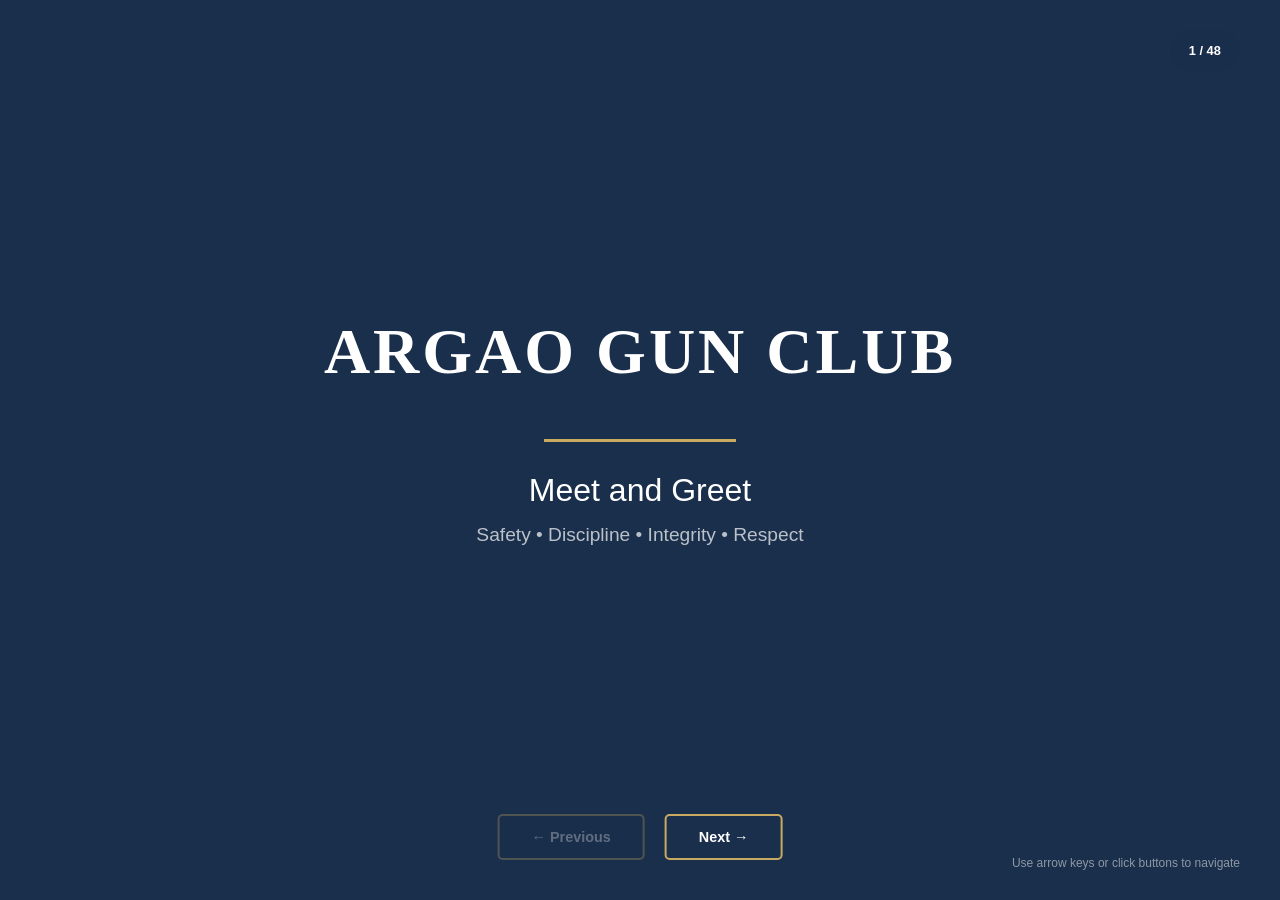
<file: index.html>
<!DOCTYPE html>
<html lang="en">
<head>
  <meta charset="UTF-8">
  <meta name="viewport" content="width=device-width, initial-scale=1.0">
  <title>Argao Gun Club - Meet and Greet</title>
  <link rel="stylesheet" href="css/styles.css">
</head>
<body>
  <!-- Progress Bar -->
  <div class="progress-bar" id="progressBar"></div>
  
  <!-- Slide Counter -->
  <div class="slide-counter" id="slideCounter">1 / 48</div>
  
  <!-- Presenter Mode Elements -->
  <div class="presenter-indicator">Presenter Mode</div>
  <button class="presenter-notes-toggle" id="notesToggle">Notes</button>
  <div class="presenter-notes-panel" id="notesPanel">
    <button class="close-notes">&times;</button>
    <h4>Presenter Notes</h4>
    <div id="notesContent"></div>
  </div>

  <!-- Slides Container -->
  <div class="presentation-container" id="slidesContainer">
    <!-- Slides are dynamically rendered by JavaScript -->
  </div>

  <!-- Navigation Controls -->
  <div class="nav-controls">
    <button class="nav-btn" id="prevBtn">&larr; Previous</button>
    <button class="nav-btn" id="nextBtn">Next &rarr;</button>
  </div>

  <!-- Keyboard Hint -->
  <div class="keyboard-hint">Use arrow keys or click buttons to navigate</div>

  <!-- Scripts -->
  <script src="data/slides.js"></script>
  <script src="data/presenter-notes.js"></script>
  <script src="js/presentation.js"></script>
</body>
</html>
</file>
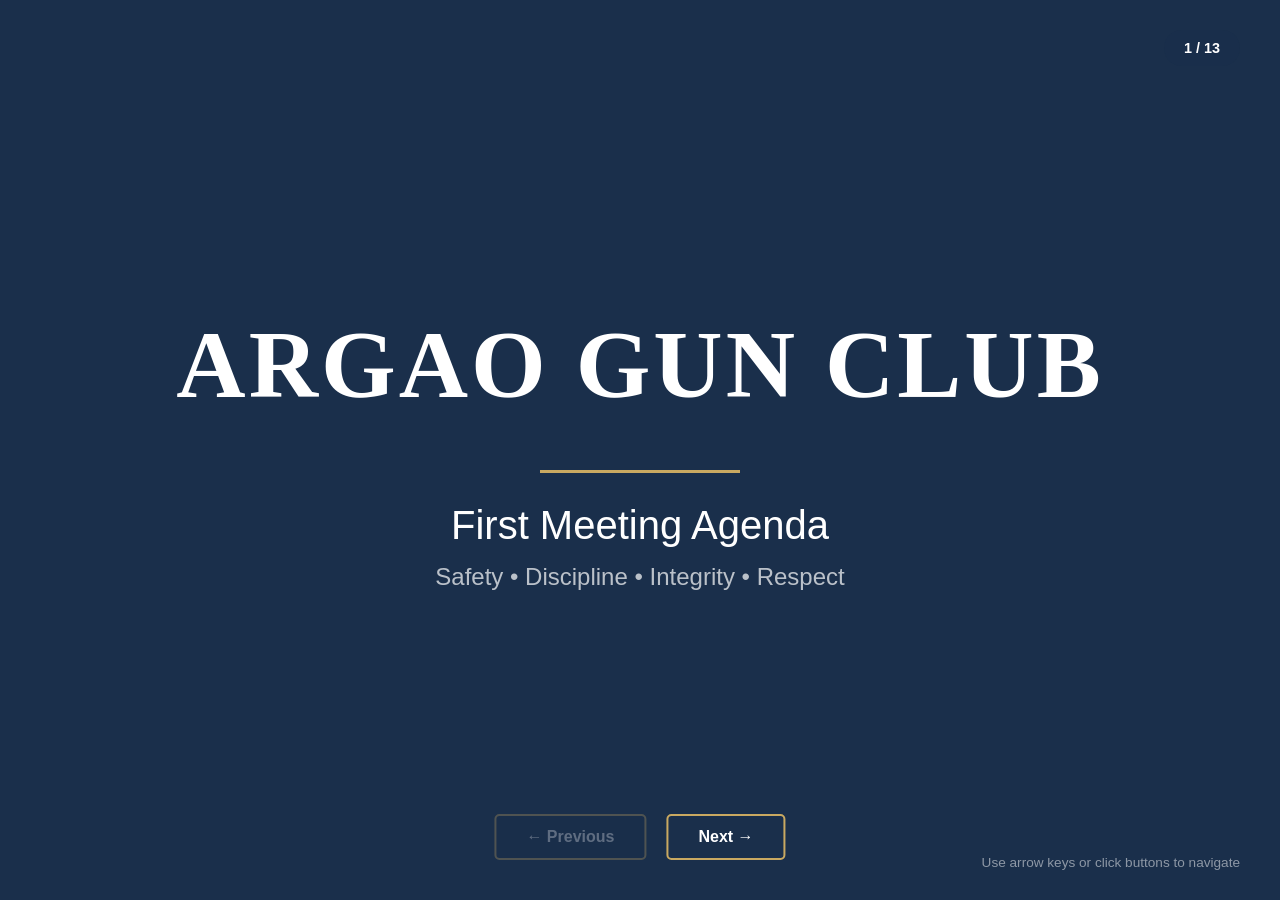
<file: argao-gun-club-presentation.html>
<!DOCTYPE html>
<html lang="en">
<head>
  <meta charset="UTF-8">
  <meta name="viewport" content="width=device-width, initial-scale=1.0">
  <title>Argao Gun Club - First Meeting Agenda</title>
  <style>
    * {
      margin: 0;
      padding: 0;
      box-sizing: border-box;
    }

    body {
      font-family: Arial, sans-serif;
      overflow: hidden;
      background: #1a2f4b;
    }

    .presentation-container {
      width: 100vw;
      height: 100vh;
      position: relative;
      display: flex;
      align-items: center;
      justify-content: center;
    }

    .slide {
      width: 100%;
      height: 100%;
      position: absolute;
      top: 0;
      left: 0;
      opacity: 0;
      transition: opacity 0.5s ease-in-out;
      pointer-events: none;
      display: flex;
      flex-direction: column;
      padding: 60px 80px;
    }

    .slide.active {
      opacity: 1;
      pointer-events: auto;
    }

    /* Title Slide */
    .slide.title-slide {
      background: #1a2f4b;
      align-items: center;
      justify-content: center;
      text-align: center;
    }

    .slide.title-slide h1 {
      font-size: 6rem;
      color: #ffffff;
      font-family: Georgia, serif;
      font-weight: 700;
      letter-spacing: 3px;
      margin-bottom: 20px;
    }

    .slide.title-slide .divider {
      width: 200px;
      height: 3px;
      background: #c9a961;
      margin: 30px auto;
    }

    .slide.title-slide .subtitle {
      font-size: 2.5rem;
      color: #ffffff;
      margin-bottom: 15px;
    }

    .slide.title-slide .tagline {
      font-size: 1.5rem;
      color: rgba(255, 255, 255, 0.7);
    }

    /* Content Slides */
    .slide.content-slide {
      background: #ffffff;
    }

    .slide-header {
      margin-bottom: 40px;
    }

    .slide-header h2 {
      font-size: 3rem;
      color: #1a2f4b;
      font-family: Georgia, serif;
      font-weight: 700;
      margin-bottom: 10px;
    }

    .slide-content {
      flex: 1;
      display: flex;
      flex-direction: column;
      justify-content: center;
    }

    .slide-content ul {
      list-style: none;
      padding: 0;
    }

    .slide-content li {
      position: relative;
      padding-left: 30px;
      margin-bottom: 18px;
      font-size: 1.3rem;
      line-height: 1.6;
      color: #333;
    }

    .slide-content li:before {
      content: "•";
      position: absolute;
      left: 0;
      color: #c9a961;
      font-weight: bold;
      font-size: 1.5rem;
    }

    .slide-content .intro-text {
      font-style: italic;
      color: #666;
      margin-bottom: 20px;
      font-size: 1.2rem;
    }

    .slide-content .center-text {
      text-align: center;
      font-size: 2rem;
      line-height: 1.8;
      color: #333;
    }

    .slide-footer {
      margin-top: auto;
      padding-top: 20px;
    }

    .duration {
      font-size: 1rem;
      color: #666;
      font-weight: 600;
    }

    /* Navigation */
    .nav-controls {
      position: fixed;
      bottom: 40px;
      left: 50%;
      transform: translateX(-50%);
      display: flex;
      gap: 20px;
      z-index: 1000;
    }

    .nav-btn {
      background: #1a2f4b;
      color: #ffffff;
      border: 2px solid #c9a961;
      padding: 12px 30px;
      font-size: 1rem;
      cursor: pointer;
      border-radius: 5px;
      transition: all 0.3s ease;
      font-weight: 600;
    }

    .nav-btn:hover {
      background: #c9a961;
      color: #1a2f4b;
      transform: translateY(-2px);
    }

    .nav-btn:disabled {
      opacity: 0.3;
      cursor: not-allowed;
      transform: none;
    }

    .slide-counter {
      position: fixed;
      top: 30px;
      right: 40px;
      background: rgba(26, 47, 75, 0.8);
      color: #ffffff;
      padding: 10px 20px;
      border-radius: 25px;
      font-size: 0.9rem;
      font-weight: 600;
      z-index: 1000;
    }

    /* Progress bar */
    .progress-bar {
      position: fixed;
      top: 0;
      left: 0;
      height: 4px;
      background: #c9a961;
      transition: width 0.3s ease;
      z-index: 1001;
    }

    /* Keyboard hint */
    .keyboard-hint {
      position: fixed;
      bottom: 30px;
      right: 40px;
      color: rgba(255, 255, 255, 0.5);
      font-size: 0.85rem;
      z-index: 1000;
    }

    .content-slide .keyboard-hint {
      color: rgba(0, 0, 0, 0.3);
    }

    /* Thank you slide */
    .slide.thank-you-slide {
      background: #1a2f4b;
      align-items: center;
      justify-content: center;
      text-align: center;
    }

    .slide.thank-you-slide h2 {
      font-size: 5rem;
      color: #ffffff;
      font-family: Georgia, serif;
      margin-bottom: 20px;
    }

    .slide.thank-you-slide .divider {
      width: 120px;
      height: 3px;
      background: #c9a961;
      margin: 40px auto;
    }

    .slide.thank-you-slide p {
      font-size: 2rem;
      color: #ffffff;
    }

    /* Responsive */
    @media (max-width: 1200px) {
      .slide {
        padding: 40px 50px;
      }
      
      .slide.title-slide h1 {
        font-size: 4rem;
      }
      
      .slide-header h2 {
        font-size: 2.5rem;
      }
      
      .slide-content li {
        font-size: 1.1rem;
      }
    }

    @media (max-width: 768px) {
      .slide {
        padding: 30px 30px;
      }
      
      .slide.title-slide h1 {
        font-size: 2.5rem;
      }
      
      .slide.title-slide .subtitle {
        font-size: 1.8rem;
      }
      
      .slide-header h2 {
        font-size: 2rem;
      }
      
      .slide-content li {
        font-size: 1rem;
        margin-bottom: 12px;
      }

      .nav-controls {
        bottom: 20px;
        gap: 10px;
      }

      .nav-btn {
        padding: 10px 20px;
        font-size: 0.9rem;
      }
    }
  </style>
</head>
<body>
  <div class="progress-bar" id="progressBar"></div>
  <div class="slide-counter" id="slideCounter">1 / 13</div>
  
  <div class="presentation-container">
    <!-- Slide 1: Title -->
    <div class="slide title-slide active" data-slide="1">
      <h1>ARGAO GUN CLUB</h1>
      <div class="divider"></div>
      <p class="subtitle">First Meeting Agenda</p>
      <p class="tagline">Safety • Discipline • Integrity • Respect</p>
    </div>

    <!-- Slide 2: Opening Prayer -->
    <div class="slide content-slide" data-slide="2">
      <div class="slide-header">
        <h2>1. Opening Prayer</h2>
      </div>
      <div class="slide-content">
        <p class="center-text">Invocation for safety, discipline, unity, and responsible conduct.</p>
      </div>
      <div class="slide-footer">
        <p class="duration">Duration: 5 minutes</p>
      </div>
    </div>

    <!-- Slide 3: Welcome & Opening Remarks -->
    <div class="slide content-slide" data-slide="3">
      <div class="slide-header">
        <h2>2. Welcome & Opening Remarks</h2>
      </div>
      <div class="slide-content">
        <ul>
          <li>Introduction of officers/organizers</li>
          <li>Purpose of the Club</li>
          <li>Core values: safety, integrity, respect, camaraderie, sportsmanship</li>
          <li>Emphasis on compliance with all Club policies and lawful firearm ownership</li>
        </ul>
      </div>
      <div class="slide-footer">
        <p class="duration">Duration: 10 minutes</p>
      </div>
    </div>

    <!-- Slide 4: Member Introductions -->
    <div class="slide content-slide" data-slide="4">
      <div class="slide-header">
        <h2>3. Member Introductions</h2>
      </div>
      <div class="slide-content">
        <ul>
          <li>Name, background, experience</li>
          <li>Encourage a respectful, beginner-friendly atmosphere</li>
        </ul>
      </div>
      <div class="slide-footer">
        <p class="duration">Duration: 10–15 minutes</p>
      </div>
    </div>

    <!-- Slide 5: Membership Guidelines -->
    <div class="slide content-slide" data-slide="5">
      <div class="slide-header">
        <h2>4. Presentation of Membership Guidelines</h2>
      </div>
      <div class="slide-content">
        <ul>
          <li>New membership process</li>
          <li>Probationary requirements (50% shoots, participation, conduct)</li>
          <li>Endorsement rules</li>
          <li>Requirements for full-fledged membership</li>
          <li>Returning/renewal rules</li>
          <li>Responsibilities of endorsers</li>
          <li>Attendance expectations and consequences for non-payment</li>
          <li>Clarification of dues and fees</li>
        </ul>
      </div>
      <div class="slide-footer">
        <p class="duration">Duration: 15 minutes</p>
      </div>
    </div>

    <!-- Slide 6: Code of Conduct -->
    <div class="slide content-slide" data-slide="6">
      <div class="slide-header">
        <h2>5. Code of Conduct Briefing</h2>
      </div>
      <div class="slide-content">
        <ul>
          <li>Core values and expected behavior</li>
          <li>Respect toward members, staff, and guests</li>
          <li>Confidentiality and integrity</li>
          <li>Prohibited acts (unsafe handling, harassment, vandalism, etc.)</li>
          <li>Disciplinary framework: Light, Serious, and Grave Offenses</li>
          <li>Mandatory acknowledgment by all members</li>
        </ul>
      </div>
      <div class="slide-footer">
        <p class="duration">Duration: 15–20 minutes</p>
      </div>
    </div>

    <!-- Slide 7: Firearm Safety -->
    <div class="slide content-slide" data-slide="7">
      <div class="slide-header">
        <h2>6. Firearm Safety Orientation</h2>
      </div>
      <div class="slide-content">
        <p class="intro-text">Led by Range Officer or qualified member:</p>
        <ul>
          <li>Four Cardinal Rules</li>
          <li>Range Officer authority and compliance</li>
          <li>Designated handling areas</li>
          <li>No alcohol/drugs policy</li>
          <li>Safe storage, transport, and emergency procedures</li>
          <li>Range etiquette aligned with the Code of Conduct</li>
        </ul>
      </div>
      <div class="slide-footer">
        <p class="duration">Duration: 20–30 minutes</p>
      </div>
    </div>

    <!-- Slide 8: Club Activities -->
    <div class="slide content-slide" data-slide="8">
      <div class="slide-header">
        <h2>7. Overview of Club Activities & Annual Expectations</h2>
      </div>
      <div class="slide-content">
        <ul>
          <li>Monthly shoots and probationary attendance requirements</li>
          <li>Practices (Tues–Sun schedule)</li>
          <li>Training sessions and skill development</li>
          <li>Competitions and events</li>
          <li>Community involvement and advocacy</li>
          <li>Updates on policies and legal changes</li>
        </ul>
      </div>
      <div class="slide-footer">
        <p class="duration">Duration: 15 minutes</p>
      </div>
    </div>

    <!-- Slide 9: Committees -->
    <div class="slide content-slide" data-slide="9">
      <div class="slide-header">
        <h2>8. Formation of Committees</h2>
      </div>
      <div class="slide-content">
        <ul>
          <li>Safety Committee</li>
          <li>Membership & Screening Committee</li>
          <li>Events & Logistics Committee</li>
          <li>Communications & Outreach Committee</li>
        </ul>
        <p class="intro-text" style="margin-top: 30px;">(Clarify responsibilities based on the Guidelines & Code)</p>
      </div>
      <div class="slide-footer">
        <p class="duration">Duration: 10–15 minutes</p>
      </div>
    </div>

    <!-- Slide 10: Administrative Matters -->
    <div class="slide content-slide" data-slide="10">
      <div class="slide-header">
        <h2>9. Administrative Matters</h2>
      </div>
      <div class="slide-content">
        <ul>
          <li>Submission of IDs and LTOPF</li>
          <li>Application forms and initial payments</li>
          <li>Attendance tracking</li>
          <li>Voting procedures for future membership approvals</li>
          <li>Next steps for probationary applicants</li>
        </ul>
      </div>
      <div class="slide-footer">
        <p class="duration">Duration: 10 minutes</p>
      </div>
    </div>

    <!-- Slide 11: Open Forum -->
    <div class="slide content-slide" data-slide="11">
      <div class="slide-header">
        <h2>10. Open Forum</h2>
      </div>
      <div class="slide-content">
        <ul>
          <li>Questions on the guidelines and code</li>
          <li>Suggestions for activities and practices</li>
          <li>Concerns or clarifications</li>
        </ul>
      </div>
      <div class="slide-footer">
        <p class="duration">Duration: 10 minutes</p>
      </div>
    </div>

    <!-- Slide 12: Closing Remarks -->
    <div class="slide content-slide" data-slide="12">
      <div class="slide-header">
        <h2>11. Closing Remarks & Next Steps</h2>
      </div>
      <div class="slide-content">
        <ul>
          <li>Summary of key agreements</li>
          <li>Reminders about safety, conduct, and compliance</li>
          <li>Next meeting date and upcoming shoots/practices</li>
        </ul>
      </div>
      <div class="slide-footer">
        <p class="duration">Duration: 5 minutes</p>
      </div>
    </div>

    <!-- Slide 13: Thank You -->
    <div class="slide thank-you-slide" data-slide="13">
      <h2>Thank You</h2>
      <div class="divider"></div>
      <p>Building a Safe and Responsible Community</p>
    </div>
  </div>

  <div class="nav-controls">
    <button class="nav-btn" id="prevBtn" onclick="previousSlide()">← Previous</button>
    <button class="nav-btn" id="nextBtn" onclick="nextSlide()">Next →</button>
  </div>

  <div class="keyboard-hint">Use arrow keys or click buttons to navigate</div>

  <script>
    let currentSlide = 1;
    const totalSlides = 13;

    function showSlide(n) {
      const slides = document.querySelectorAll('.slide');
      const prevBtn = document.getElementById('prevBtn');
      const nextBtn = document.getElementById('nextBtn');
      const counter = document.getElementById('slideCounter');
      const progressBar = document.getElementById('progressBar');

      if (n > totalSlides) currentSlide = totalSlides;
      if (n < 1) currentSlide = 1;
      else currentSlide = n;

      slides.forEach(slide => slide.classList.remove('active'));
      slides[currentSlide - 1].classList.add('active');

      prevBtn.disabled = currentSlide === 1;
      nextBtn.disabled = currentSlide === totalSlides;

      counter.textContent = `${currentSlide} / ${totalSlides}`;
      
      const progress = ((currentSlide - 1) / (totalSlides - 1)) * 100;
      progressBar.style.width = progress + '%';
    }

    function nextSlide() {
      showSlide(currentSlide + 1);
    }

    function previousSlide() {
      showSlide(currentSlide - 1);
    }

    // Keyboard navigation
    document.addEventListener('keydown', (e) => {
      if (e.key === 'ArrowRight' || e.key === ' ') {
        e.preventDefault();
        nextSlide();
      } else if (e.key === 'ArrowLeft') {
        e.preventDefault();
        previousSlide();
      } else if (e.key === 'Home') {
        e.preventDefault();
        showSlide(1);
      } else if (e.key === 'End') {
        e.preventDefault();
        showSlide(totalSlides);
      }
    });

    // Touch/swipe support
    let touchStartX = 0;
    let touchEndX = 0;

    document.addEventListener('touchstart', (e) => {
      touchStartX = e.changedTouches[0].screenX;
    });

    document.addEventListener('touchend', (e) => {
      touchEndX = e.changedTouches[0].screenX;
      handleSwipe();
    });

    function handleSwipe() {
      if (touchEndX < touchStartX - 50) nextSlide();
      if (touchEndX > touchStartX + 50) previousSlide();
    }

    // Initialize
    showSlide(1);
  </script>
</body>
</html>
</file>
<file: css/styles.css>
/* Base Styles */
* {
  margin: 0;
  padding: 0;
  box-sizing: border-box;
}

body {
  font-family: Arial, sans-serif;
  overflow: hidden;
  background: #1a2f4b;
}

.presentation-container {
  width: 100vw;
  height: 100vh;
  position: relative;
  display: flex;
  align-items: center;
  justify-content: center;
}

/* Slide Base */
.slide {
  width: 100%;
  height: 100%;
  position: absolute;
  top: 0;
  left: 0;
  opacity: 0;
  transition: opacity 0.5s ease-in-out;
  pointer-events: none;
  display: flex;
  flex-direction: column;
  padding: 60px 80px 100px 80px;
}

.slide.active {
  opacity: 1;
  pointer-events: auto;
}

/* Title Slide */
.slide.title-slide {
  background: #1a2f4b;
  align-items: center;
  justify-content: center;
  text-align: center;
}

.slide.title-slide h1 {
  font-size: clamp(2.5rem, 5vw, 8rem);
  color: #ffffff;
  font-family: Georgia, serif;
  font-weight: 700;
  letter-spacing: 3px;
  margin-bottom: 20px;
}

.slide.title-slide .divider {
  width: clamp(150px, 15vw, 300px);
  height: 3px;
  background: #c9a961;
  margin: 30px auto;
}

.slide.title-slide .subtitle {
  font-size: clamp(1.5rem, 2.5vw, 4rem);
  color: #ffffff;
  margin-bottom: 15px;
}

.slide.title-slide .tagline {
  font-size: clamp(1rem, 1.5vw, 2.5rem);
  color: rgba(255, 255, 255, 0.7);
}

/* Content Slides */
.slide.content-slide {
  background: #ffffff;
}

.slide-header {
  margin-bottom: 40px;
}

.slide-header h2 {
  font-size: clamp(1.8rem, 3vw, 5rem);
  color: #1a2f4b;
  font-family: Georgia, serif;
  font-weight: 700;
  margin-bottom: 10px;
}

.slide-content {
  flex: 1;
  display: flex;
  flex-direction: column;
  justify-content: flex-start;
  overflow-y: auto;
  padding-bottom: 20px;
  padding-right: 10px;
}

/* Scrollbar styling */
.slide-content::-webkit-scrollbar {
  width: 8px;
}

.slide-content::-webkit-scrollbar-track {
  background: #f1f1f1;
  border-radius: 4px;
}

.slide-content::-webkit-scrollbar-thumb {
  background: #c9a961;
  border-radius: 4px;
}

.slide-content::-webkit-scrollbar-thumb:hover {
  background: #1a2f4b;
}

.slide-content ul {
  list-style: none;
  padding: 0;
}

.slide-content li {
  position: relative;
  padding-left: clamp(20px, 2vw, 40px);
  margin-bottom: clamp(12px, 1.5vw, 24px);
  font-size: clamp(1rem, 1.4vw, 2.2rem);
  line-height: 1.6;
  color: #333;
}

.slide-content li:before {
  content: "•";
  position: absolute;
  left: 0;
  color: #c9a961;
  font-weight: bold;
  font-size: clamp(1.2rem, 1.6vw, 2.5rem);
}

/* Nested lists */
.slide-content ul ul {
  margin-top: 10px;
  margin-left: 20px;
}

.slide-content ul ul li {
  font-size: clamp(0.9rem, 1.2vw, 1.8rem);
  margin-bottom: clamp(8px, 1vw, 16px);
}

.slide-content .intro-text {
  font-style: italic;
  color: #666;
  margin-bottom: 20px;
  font-size: clamp(1rem, 1.3vw, 2rem);
}

.slide-content .center-text {
  text-align: center;
  font-size: clamp(1.5rem, 2vw, 3.5rem);
  line-height: 1.8;
  color: #333;
}

.slide-footer {
  margin-top: auto;
  padding-top: 20px;
}

.duration {
  font-size: clamp(0.9rem, 1.1vw, 1.8rem);
  color: #666;
  font-weight: 600;
}

/* Navigation */
.nav-controls {
  position: fixed;
  bottom: 40px;
  left: 50%;
  transform: translateX(-50%);
  display: flex;
  gap: 20px;
  z-index: 1000;
}

.nav-btn {
  background: #1a2f4b;
  color: #ffffff;
  border: 2px solid #c9a961;
  padding: clamp(10px, 1vw, 16px) clamp(20px, 2.5vw, 40px);
  font-size: clamp(0.9rem, 1.1vw, 1.6rem);
  cursor: pointer;
  border-radius: 5px;
  transition: all 0.3s ease;
  font-weight: 600;
}

.nav-btn:hover {
  background: #c9a961;
  color: #1a2f4b;
  transform: translateY(-2px);
}

.nav-btn:disabled {
  opacity: 0.3;
  cursor: not-allowed;
  transform: none;
}

.slide-counter {
  position: fixed;
  top: 30px;
  right: 40px;
  background: rgba(26, 47, 75, 0.8);
  color: #ffffff;
  padding: clamp(8px, 1vw, 14px) clamp(16px, 1.5vw, 28px);
  border-radius: 25px;
  font-size: clamp(0.8rem, 1vw, 1.5rem);
  font-weight: 600;
  z-index: 1000;
}

/* Progress bar */
.progress-bar {
  position: fixed;
  top: 0;
  left: 0;
  height: 4px;
  background: #c9a961;
  transition: width 0.3s ease;
  z-index: 1001;
}

/* Keyboard hint */
.keyboard-hint {
  position: fixed;
  bottom: 30px;
  right: 40px;
  color: rgba(255, 255, 255, 0.5);
  font-size: clamp(0.75rem, 0.9vw, 1.4rem);
  z-index: 1000;
}

.content-slide .keyboard-hint {
  color: rgba(0, 0, 0, 0.3);
}

/* Presenter Notes */
.presenter-notes-toggle {
  position: fixed;
  bottom: 30px;
  left: 40px;
  background: #1a2f4b;
  color: #ffffff;
  border: 2px solid #c9a961;
  padding: 10px 16px;
  font-size: 0.9rem;
  cursor: pointer;
  border-radius: 5px;
  z-index: 1001;
  display: none;
}

.presenter-notes-toggle:hover {
  background: #c9a961;
  color: #1a2f4b;
}

.presenter-mode .presenter-notes-toggle {
  display: block;
}

.presenter-notes-panel {
  position: fixed;
  bottom: 80px;
  left: 40px;
  width: 400px;
  max-height: 300px;
  background: rgba(26, 47, 75, 0.95);
  color: #ffffff;
  border: 2px solid #c9a961;
  border-radius: 8px;
  padding: 20px;
  z-index: 1002;
  display: none;
  overflow-y: auto;
  box-shadow: 0 4px 20px rgba(0, 0, 0, 0.3);
}

.presenter-notes-panel.visible {
  display: block;
}

.presenter-notes-panel h4 {
  color: #c9a961;
  margin-bottom: 12px;
  font-size: 1rem;
  border-bottom: 1px solid rgba(201, 169, 97, 0.3);
  padding-bottom: 8px;
}

.presenter-notes-panel p {
  font-size: 0.9rem;
  line-height: 1.6;
  margin-bottom: 8px;
}

.presenter-notes-panel ul {
  margin: 0;
  padding-left: 20px;
}

.presenter-notes-panel li {
  font-size: 0.85rem;
  line-height: 1.5;
  margin-bottom: 6px;
}

.presenter-notes-panel .close-notes {
  position: absolute;
  top: 10px;
  right: 10px;
  background: none;
  border: none;
  color: #c9a961;
  font-size: 1.2rem;
  cursor: pointer;
}

.presenter-indicator {
  position: fixed;
  top: 30px;
  left: 40px;
  background: #c9a961;
  color: #1a2f4b;
  padding: 6px 12px;
  border-radius: 4px;
  font-size: 0.75rem;
  font-weight: 700;
  text-transform: uppercase;
  z-index: 1000;
  display: none;
}

.presenter-mode .presenter-indicator {
  display: block;
}

/* Thank you slide */
.slide.thank-you-slide {
  background: #1a2f4b;
  align-items: center;
  justify-content: center;
  text-align: center;
}

.slide.thank-you-slide h2 {
  font-size: clamp(3rem, 5vw, 8rem);
  color: #ffffff;
  font-family: Georgia, serif;
  margin-bottom: 20px;
}

.slide.thank-you-slide .divider {
  width: clamp(100px, 10vw, 200px);
  height: 3px;
  background: #c9a961;
  margin: 40px auto;
}

.slide.thank-you-slide p {
  font-size: clamp(1.5rem, 2vw, 3.5rem);
  color: #ffffff;
}

/* Responsive */
@media (max-width: 1200px) {
  .slide {
    padding: 40px 50px;
  }
}

@media (max-width: 768px) {
  .slide {
    padding: 30px 30px;
  }
  
  .slide.title-slide h1 {
    font-size: 2.5rem;
  }
  
  .slide.title-slide .subtitle {
    font-size: 1.8rem;
  }
  
  .slide-header h2 {
    font-size: 2rem;
  }
  
  .slide-content li {
    font-size: 1rem;
    margin-bottom: 12px;
  }

  .nav-controls {
    bottom: 20px;
    gap: 10px;
  }

  .nav-btn {
    padding: 10px 20px;
    font-size: 0.9rem;
  }

  .keyboard-hint {
    display: none;
  }

  .slide-counter {
    top: 10px;
    right: 15px;
    padding: 6px 12px;
    font-size: 0.75rem;
  }

  .presenter-notes-panel {
    width: calc(100% - 40px);
    left: 20px;
    bottom: 70px;
    max-height: 200px;
  }

  .presenter-notes-toggle {
    left: 20px;
    bottom: 20px;
    padding: 8px 12px;
    font-size: 0.8rem;
  }

  .presenter-indicator {
    left: 15px;
    top: 10px;
    font-size: 0.65rem;
  }
}

/* Mobile landscape */
@media (max-height: 500px) {
  .slide {
    padding: 60px 30px 80px 30px;
    overflow: hidden;
  }

  .slide-header {
    position: fixed;
    top: 0;
    left: 0;
    right: 0;
    background: #ffffff;
    padding: 15px 30px;
    margin-bottom: 0;
    z-index: 100;
    box-shadow: 0 2px 4px rgba(0,0,0,0.1);
  }

  .slide-header h2 {
    font-size: 1.5rem;
  }

  .slide-content {
    overflow-y: auto;
    padding-top: 60px;
    padding-bottom: 20px;
    max-height: calc(100vh - 140px);
    justify-content: flex-start;
  }

  .slide-footer {
    position: fixed;
    bottom: 60px;
    left: 30px;
    background: rgba(255,255,255,0.95);
    padding: 5px 10px;
    border-radius: 4px;
    z-index: 100;
  }

  .nav-controls {
    bottom: 15px;
  }

  .slide-counter {
    top: 15px;
    right: 20px;
  }

  .keyboard-hint {
    display: none;
  }

  /* Title and thank you slides */
  .slide.title-slide,
  .slide.thank-you-slide {
    overflow: auto;
  }

  .slide.title-slide h1 {
    font-size: 2.5rem;
  }

  .slide.thank-you-slide h2 {
    font-size: 3rem;
  }
}
</file>
